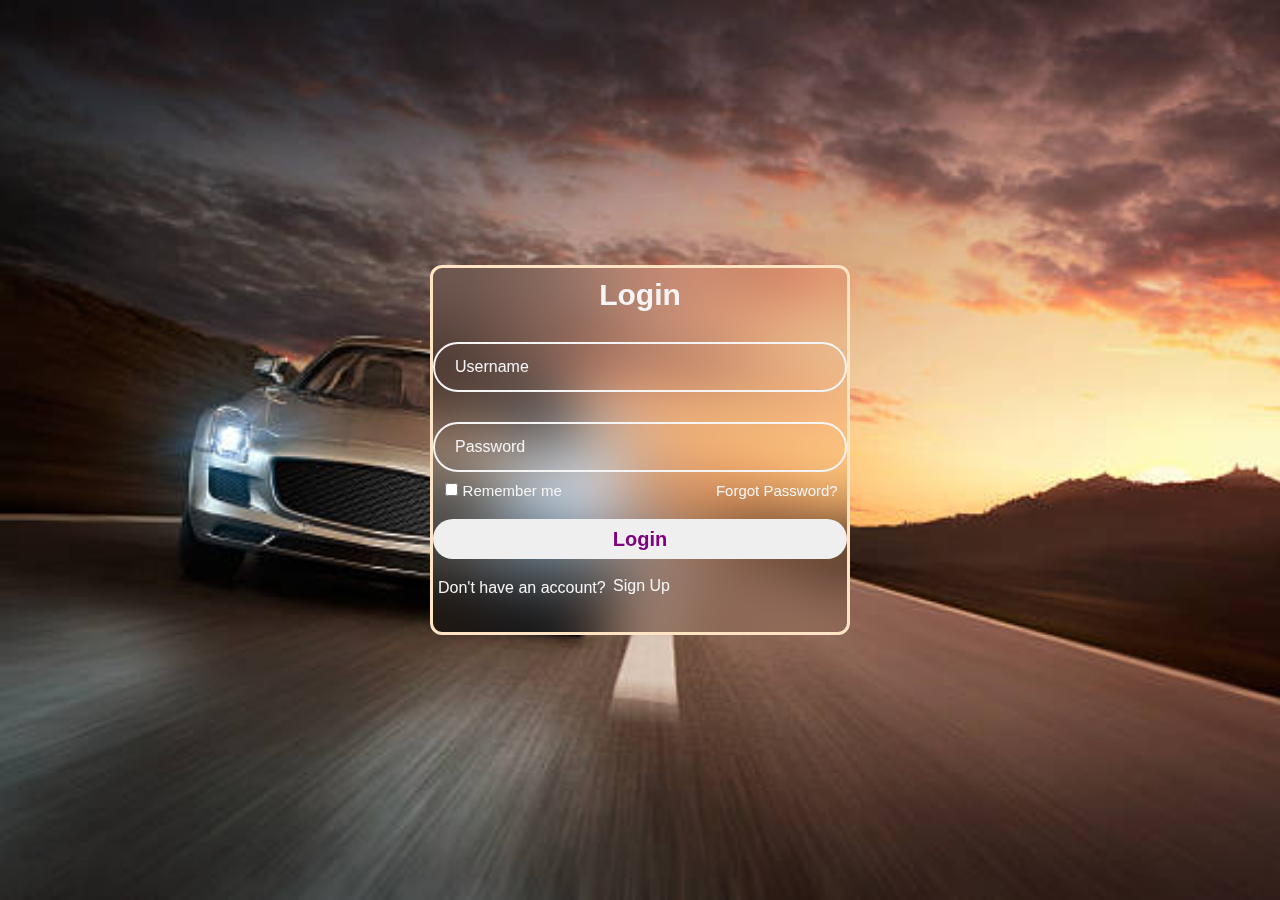
<file: sign.html>
<!DOCTYPE html>
<html lang="en">
<head>
    <meta charset="UTF-8">
    <meta name="viewport" content="width=device-width, initial-scale=1.0">
    <title>Document</title>
    <link href='https://cdn.boxicons.com/3.0.6/fonts/basic/boxicons.min.css' rel='stylesheet'>
    <link href ="yle.css" rel="stylesheet" >
</head>
<body>
    <div class="wrapper">
        <form action="">
            <h1>Login</h1>
            <div class="inputbox">
                <input type="text" placeholder="Username" required>
                <i class='bx  bx-user'></i> 
            </div>
            <div class="inputbox">
                <input type="password" placeholder="Password" required>
                <i class='bx  bx-lock'></i> 
            </div>
            <div class="forgot">
                <label><input type="checkbox"> Remember me</label>
                <a href="#">Forgot Password?</a>
            </div>
            <button type="submit" class="btn"> Login</button>
            <div class="register">
                <p>Don't have an account?</p>
                <a class="signup" href="signup.html">Sign Up</a>
            </div>

        </form>
    </div>
    
</body>
</html>
</file>
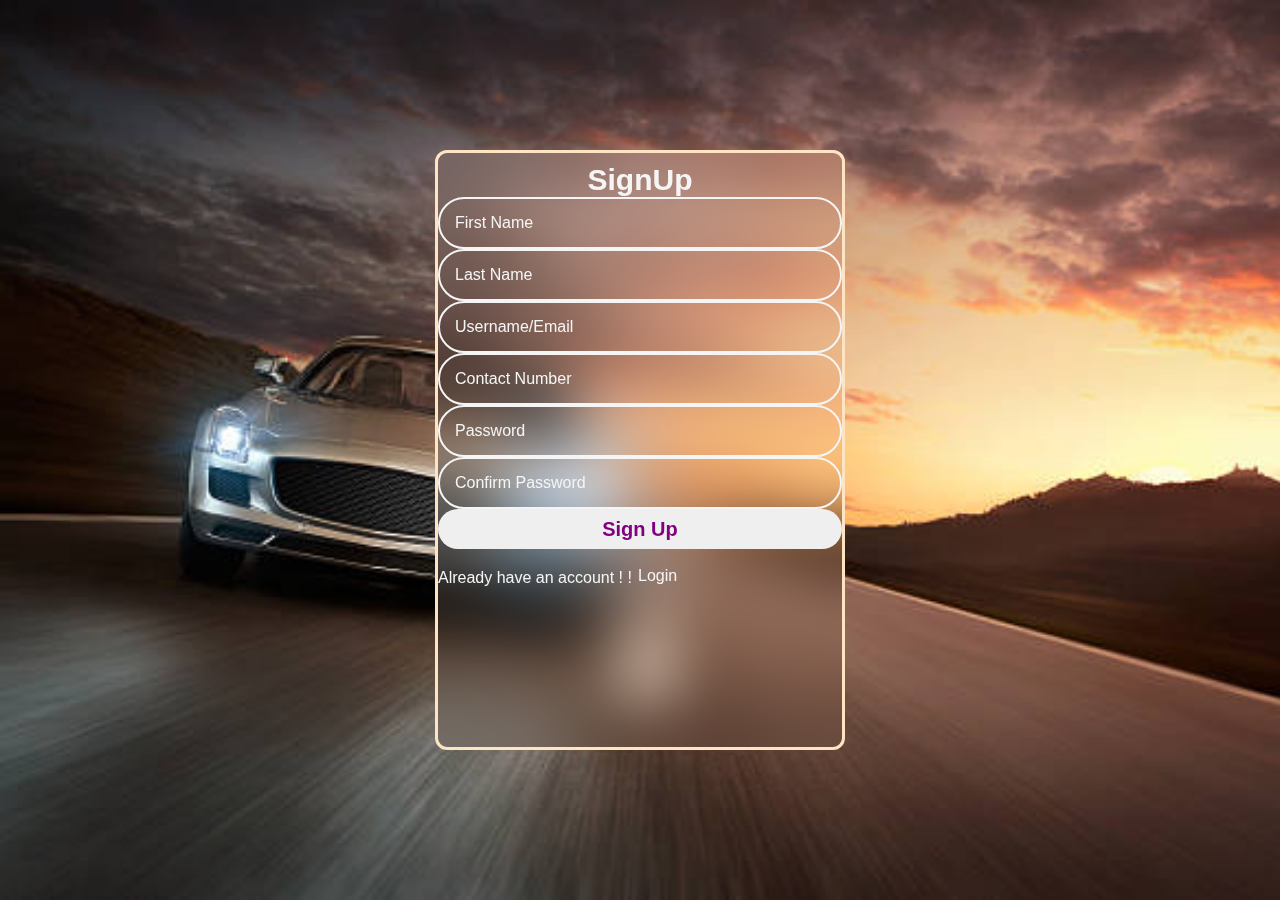
<file: signup.html>
<!DOCTYPE html>
<html lang="en">
<head>
    <meta charset="UTF-8">
    <meta name="viewport" content="width=device-width, initial-scale=1.0">
    <title>Document</title>
    <link href='https://cdn.boxicons.com/3.0.6/fonts/basic/boxicons.min.css' rel='stylesheet'>
    <link href ="syle.css" rel="stylesheet" >
</head>
<body>
    <div class="wrapper">
        <form action="">
            <h1>SignUp</h1>
            <div class="inputbox">
                <input type="text" placeholder="First Name" required>
                <i class='bx  bx-user'></i> 
            </div>
            <div class="inputbox">
                <input type="text" placeholder="Last Name" required>
                <i class='bx  bx-user'></i> 
            <div class="inputbox">
                <input type="text" placeholder="Username/Email" required>
                <i class='bx  bx-user'></i> 
            </div>
            <div class="inputbox">
                <input type="text" placeholder="Contact Number" required>
                <i class='bx  bx-phone'></i> 
            </div>
            <div class="inputbox">
                <input type="password" placeholder="Password" required>
                <i class='bx  bx-lock'></i> 
            </div>
            <div class="inputbox">
                <input type="password" placeholder="Confirm Password" required>
                <i class='bx  bx-lock'></i> 
            </div>
            <button type="submit" class="btn"> Sign Up</button>
            <div class="register">
                <p>Already have an account ! !</p>
                <a class="signup" href="sign.html">Login</a>
            </div>
        </form>
    </div>
</body>
</html>
</file>
<file: yle.css>
*{
    margin: 0;
    padding: 0;
    box-sizing: border-box;
    font-family: poppins, sans-serif;
}
body{
    display: flex;
    justify-content: center;
    align-items: center;
    min-height: 100vh;
     background: url(istockphoto-514802759-612x612.jpg);
     background-size: cover;

}
.wrapper{
    width: 420px;
    height: 370px;
    border: 3px solid;
    background: transparent;
    color: bisque;
    border-radius: 12px;
    backdrop-filter: blur(30px);
  
}
.wrapper h1{
    color: whitesmoke;
    text-align: center;
    margin-top: 10px;
    font-size: 30px;
    font-weight: 700;
}
.wrapper .inputbox{
    width: 100%;
    height: 50px;
    margin: 30px 0px;
    
    
}
.wrapper .inputbox ::placeholder{
    color: whitesmoke;
}
.wrapper .inputbox input{
    width: 100%;
    height: 100%;
    background: transparent;
    border:2px solid whitesmoke;
    border-radius: 40px;
    padding: 20px 45px 20px 20px;
    font-size: 16px;
    font-weight: 500;
}
.wrapper .inputbox i{
    position: relative;
    top: -35px;
    left: 370px;
    font-size: 20px;
    color: whitesmoke;
  
}
.wrapper .forgot{
    color: whitesmoke;
    position: relative;
    top: -20px;
    font-size: 15px;
    left: 3%;
}
.wrapper .forgot:hover {
    text-decoration: underline;
}
.wrapper a{
    color: whitesmoke;
    text-decoration: none;
    margin-left: 150px;
}
.wrapper .btn{
    width: 100%;
    height: 40px;
    border:none;
    border-radius: 50px;
    font-size: 20px;
    font-weight: 700;
    color: purple;
    cursor: pointer;
}
.wrapper .btn:hover{
    background-color: aquamarine;
    transition: 0.2s;
    border: 2px solid black;
}
.wrapper .signup{
   position: relative;
   left: 30px;
}
.wrapper .signup:hover {
    text-decoration: underline;
}
.wrapper p {
   color: whitesmoke;
   position: relative;
   top: 20px;
   left: 5px;
}
</file>
<file: syle.css>
*{
    margin: 0;
    padding: 0;
    box-sizing: border-box;
    font-family: poppins, sans-serif;
}
body{
    display: flex;
    justify-content: center;
    align-items: center;
    min-height: 100vh;
     background: url(istockphoto-514802759-612x612.jpg);
     background-size: cover;

}
.wrapper{
    width: 410px;
    height: 600px;
    border: 3px solid;
    background: transparent;
    color: bisque;
    border-radius: 12px;
    backdrop-filter: blur(30px);
  
}
.wrapper h1{
    color: whitesmoke;
    text-align: center;
    margin-top: 10px;
    font-size: 30px;
    font-weight: 700;
}
.wrapper .inputbox ::placeholder{
    color: whitesmoke;
}
.wrapper .inputbox input{
    width: 100%;
    height: 100%;
    background: transparent;
    border:2px solid whitesmoke;
    border-radius: 40px;
    padding: 15px 40px 15px 15px;
    font-size: 16px;
    font-weight: 500;
}
.wrapper .inputbox i{
    position: relative;
    top: -35px;
    left: 370px;
    font-size: 20px;
    color: whitesmoke;
  
}
.wrapper .btn{
    width: 100%;
    height: 40px;
    border:none;
    border-radius: 50px;
    font-size: 20px;
    font-weight: 700;
    color: purple;
    cursor: pointer;
}
.wrapper .btn:hover{
    background-color: aquamarine;
    transition: 0.2s;
    border: 2px solid black;
}
.wrapper .signup{
   position: relative;
   left: 30px;
}
.wrapper .signup{
   position: relative;
   left: 30px;
}
.wrapper .signup:hover {
    text-decoration: underline;
}
.wrapper p {
   color: whitesmoke;
   position: relative;
   top: 20px;
}
.wrapper a{
    color: whitesmoke;
    text-decoration: none;
    margin-left: 170px;
}
</file>
